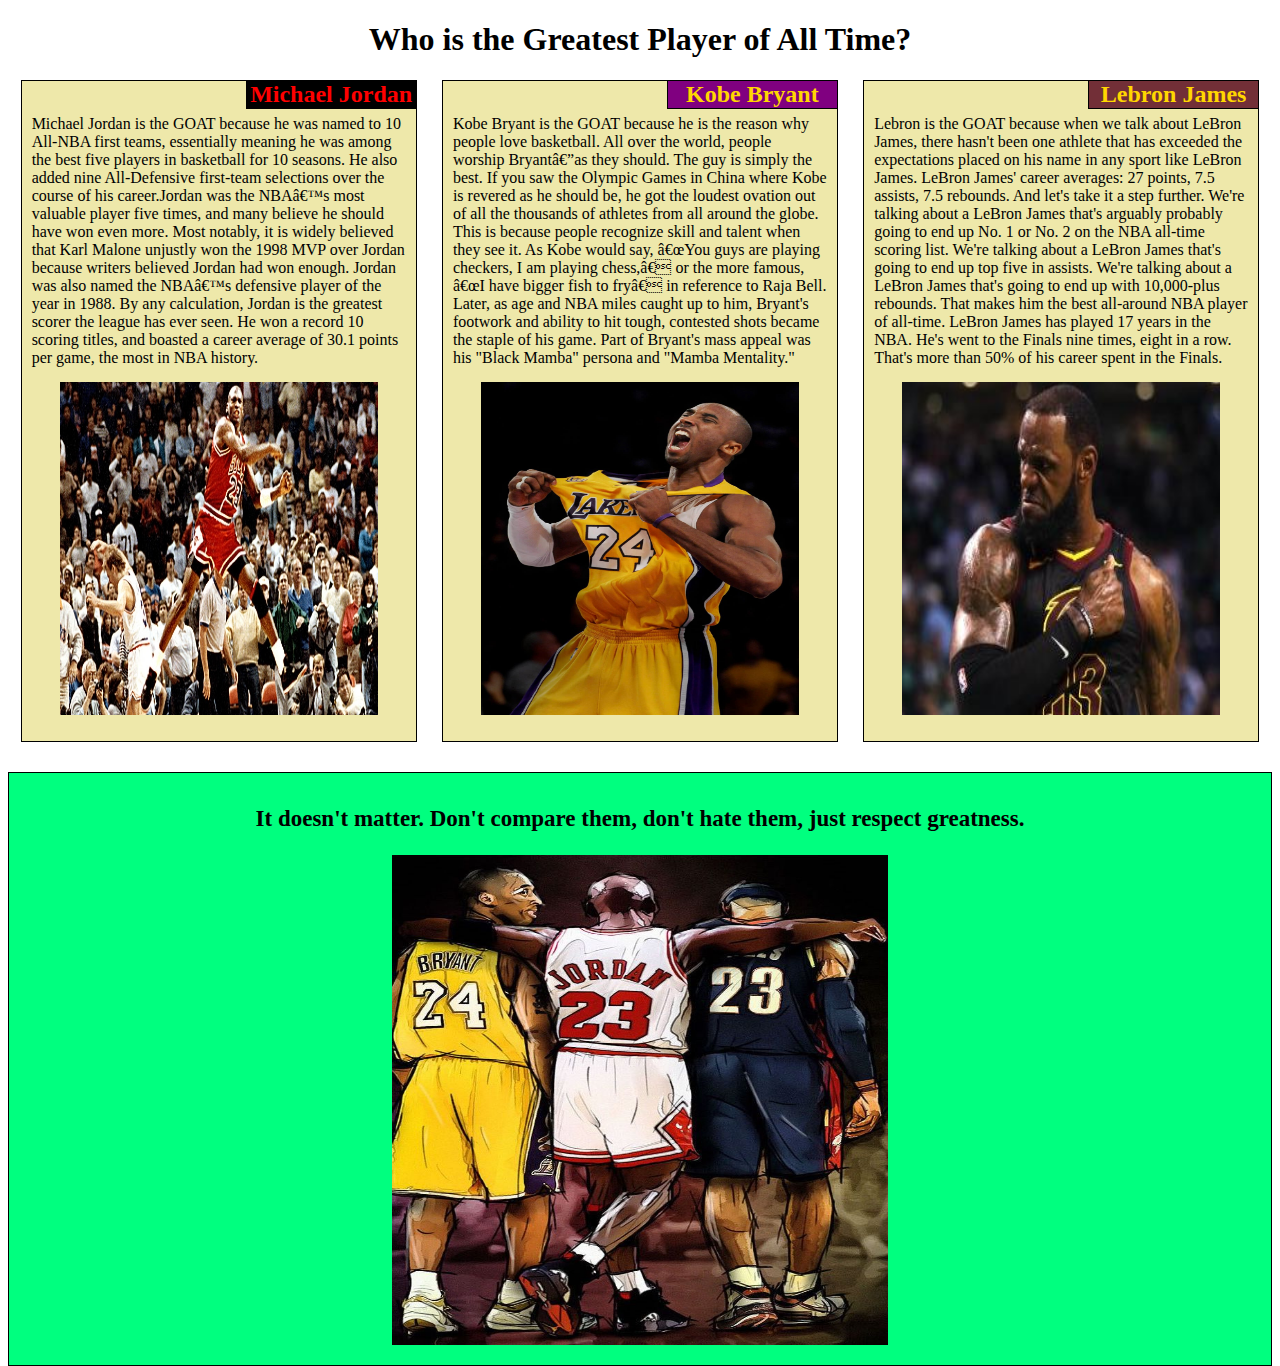
<file: module2-solution/index.html>
<!DOCTYPE html>
<html>
<head>
<meta charset="utef-8">
<meta name="viewport" content="width=device-width, initial-scale=1">
<title>
	GOAT DEBATE
</title>
<link rel="stylesheet" type="text/css" href="style.css">
</head>
<body>
	<h1>
		Who is the Greatest Player of All Time?
	</h1>
	<section class="col-lg-4 col-md-6 col-sm-12">
		<header id="jordan">
			Michael Jordan
		</header>
		<p>
			 Michael Jordan is the GOAT because he was named to 10 All-NBA first teams, essentially meaning he was among the best five players in basketball for 10 seasons.  He also added nine All-Defensive first-team selections over the course of his career.Jordan was the NBA’s most valuable player five times, and many believe he should have won even more. Most notably, it is widely believed that Karl Malone unjustly won the 1998 MVP over Jordan because writers believed Jordan had won enough. Jordan was also named the NBA’s defensive player of the year in 1988. By any calculation, Jordan is the greatest scorer the league has ever seen. He won a record 10 scoring titles, and boasted a career average of 30.1 points per game, the most in NBA history.
			 <img src="jordan.jpg" class="center">
		</p>
	</section>
	<section class="col-lg-4 col-md-6 col-sm-12">
		<header id="kobe">
			Kobe Bryant
		</header>
		<p>
			Kobe Bryant is the GOAT because he is the reason why people love basketball. All over the world, people worship Bryant—as they should. The guy is simply the best. If you saw the Olympic Games in China where Kobe is revered as he should be, he got the loudest ovation out of all the thousands of athletes from all around the globe. This is because people recognize skill and talent when they see it. As Kobe would say, “You guys are playing checkers, I am playing chess,” or the more famous, “I have bigger fish to fry” in reference to Raja Bell. Later, as age and NBA miles caught up to him, Bryant's footwork and ability to hit tough, contested shots became the staple of his game. Part of Bryant's mass appeal was his "Black Mamba" persona and "Mamba Mentality."
			<img src="kobe.jpeg" class="center">
		</p>
	</section>
	<section class="col-lg-4 col-md-12 col-sm-12">
		<header id="lebron">
			Lebron James
		</header>
		<p>
			Lebron is the GOAT because when we talk about LeBron James, there hasn't been one athlete that has exceeded the expectations placed on his name in any sport like LeBron James. LeBron James' career averages: 27 points, 7.5 assists, 7.5 rebounds. And let's take it a step further. We're talking about a LeBron James that's arguably probably going to end up No. 1 or No. 2 on the NBA all-time scoring list. We're talking about a LeBron James that's going to end up top five in assists. We're talking about a LeBron James that's going to end up with 10,000-plus rebounds. That makes him the best all-around NBA player of all-time. LeBron James has played 17 years in the NBA. He's went to the Finals nine times, eight in a row. That's more than 50% of his career spent in the Finals.
			<img src="lebron.jpg" class="center">
		</p>
	</section>
	<div class="col-lg-12 col-md-12 col-sm-12">
		<h3>
			It doesn't matter. Don't compare them, don't hate them, just respect greatness.
		</h3>
		<img src="GOATS.jpg" id="final">
	</div>
</body>
</html>
</file>
<file: module2-solution/style.css>
*{
	box-sizing: border-box;
}
@media (min-width: 992px){
	.col-lg-1, .col-lg-2, .col-lg-3, .col-lg-4, .col-lg-5, .col-lg-6, .col-lg-7, .col-lg-8, .col-lg-9, .col-lg-10, .col-lg-11, .col-lg-12{
		float:left;
		}
	.col-lg-1{
		width:8.33%;
	}
	.col-lg-2{
		width:16.66%;
	}
	.col-lg-3{
		width:25%;
	}
	.col-lg-4{
		width:31.33%;
		margin-right:1%;
		margin-left:1%;
	}
	.col-lg-5{
		width:41.66%;
	}
	.col-lg-6{
		width:50%;
	}
	.col-lg-7{
		width:58.33%;
	}
	.col-lg-8{
		width:66.66%;
	}
	.col.lg-9{
		width:75%;
	}
	.col-lg-10{
		width:83.33%;
	}
	.col-lg-11{
		width:91.66%;
	}
	.col-lg-12{
		width:100%;
	}
}
@media (min-width: 768px) and (max-width:991px){
	.col-md-1, .col-md-2, .col-md-3, .col-md-4, .col-md-5, .col-md-6, .col-md-7, .col-md-8, .col-md-9, .col-md-10, .col-md-11, .col-md-12{
		float:left;
	}
	.col-md-1{
		width:8.33%;
	}
	.col-md-2{
		width:16.66%;
	}
	.col-md-3{
		width:25%;
	}
	.col-md-4{
		width:33.33%;
	}
	.col-md-5{
		width:41.66%;
	}
	.col-md-6{
		width:46%;
		margin-right:2%;
		margin-left:2%;
	}
	.col-md-7{
		width:58.33%;
	}
	.col-md-8{
		width:66.66%;
	}
	.col.md-9{
		width:75%;
	}
	.col-md-10{
		width:83.33%;
	}
	.col-md-11{
		width:91.66%;
	}
	.col-md-12{
		width:96%;
		margin-right: 2%;
		margin-left:2%;
	}
}
@media (max-width: 767px){
	.col-sm-1, .col-sm-2, .col-sm-3, .col-sm-4, .col-sm-5, .col-sm-6, .col-sm-7, .col-sm-8, .col-sm-9, .col-sm-10, .col-sm-11, .col-sm-12{
		float:left;
	}
	.col-sm-1{
		width:8.33%;
	}
	.col-sm-2{
		width:16.66%;
	}
	.col-sm-3{
		width:25%;
	}
	.col-sm-4{
		width:33.33%;
	}
	.col-sm-5{
		width:41.66%;
	}
	.col-sm-6{
		width:50%;
	}
	.col-sm-7{
		width:58.33%;
	}
	.col-sm-8{
		width:66.66%;
	}
	.col-sm-9{
		width:75%;
	}
	.col-sm-10{
		width:83.33%;
	}
	.col-sm-11{
		width:91.66%;
	}
	.col-sm-12{
		width:100%;
	}
}
section{
	border:1px solid black;
	margin-bottom:30px;
	padding:10px;
	position:relative;
	background-color: #EEE8AA;
}
header{
	font-size:24px;
	font-weight: bold;
	width: 170px;
	position: absolute;	
	top:0px;
	right:0px;
	border-left:1px solid black;
	border-bottom:1px solid black;
	text-align: center;
}
p{
	padding-top: 8px;
}
header#jordan {
	color:red;
	background-color: black;
}
header#kobe{
	color:gold;
	background-color:purple;
}
header#lebron{
	color:gold;
	background-color:#722F37;
}
h1{
	text-align: center;
}
.center{
	padding-top: 15px;
	width: 85%;
	display:block;
	margin-right: auto;
	margin-left: auto;
}
img{
	height: 348px;
}
div{
	background-color: #00FF7F;
	border:1px solid black;
	padding:10px;
}
h3{
	text-align: center;
	font-size: 23px;
}
#final{
	height: 500px;
	width:40%;
	display:block;
	margin-right:auto;
	margin-left:auto;
	padding-bottom: 10px;
}
</file>
